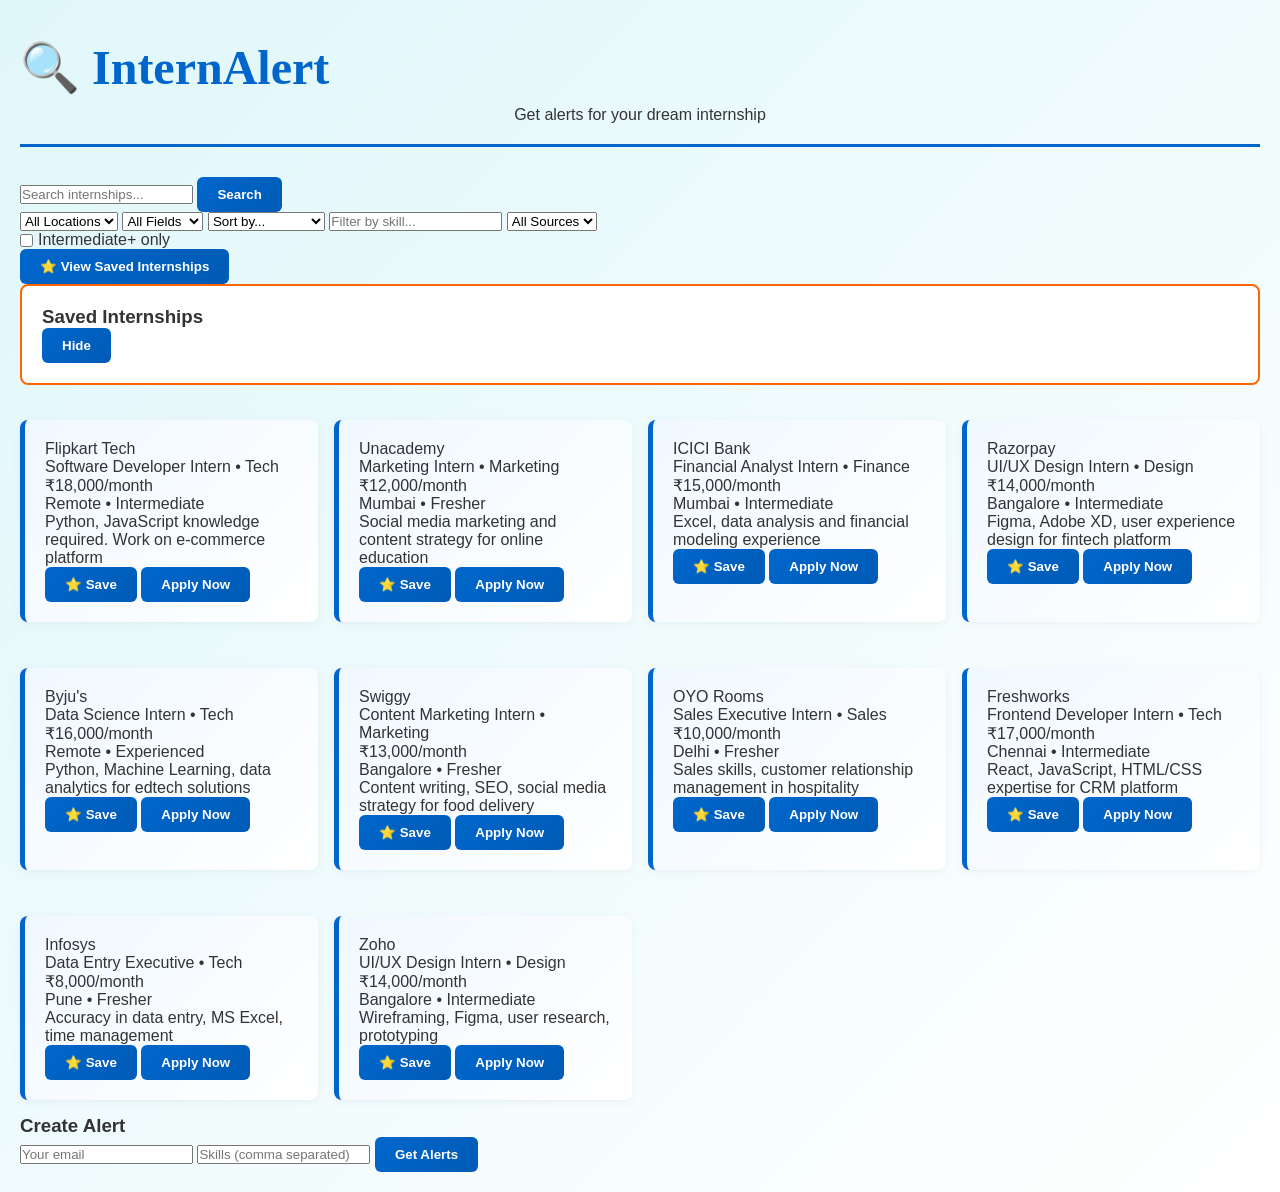
<file: index.html>
<!DOCTYPE html>
<html>
<head>
    <title>InternAlert - Find Internships</title>
    <link rel="stylesheet" href="style.css">
</head>
<body>
    <!-- Side Drawer Navigation -->
    <div id="sideDrawer" class="side-drawer" aria-hidden="true">
        <div class="mobile-menu">
            <button onclick="showSaved()">View Saved</button>
            <button onclick="toggleMenu()">Close Menu</button>
        </div>
    </div>

    <div class="container">
        <!-- Header with User Greeting -->
        <div class="header">
            <div style="display: flex; justify-content: space-between; align-items: center;">
                <h1>🔍 InternAlert</h1>
                <button class="hamburger" onclick="toggleMenu()">☰</button>
            </div>
            <p>Get alerts for your dream internship</p>
        </div>
        
        <!-- Search Bar -->
        <input type="text" id="search" placeholder="Search internships...">
        <button onclick="searchInternships()">Search</button>
        
        <!-- Filter & Sort Section -->
        <div class="filters">
            <select id="location">
                <option>All Locations</option>
                <option>Remote</option>
                <option>Mumbai</option>
                <option>Bangalore</option>
                <option>Delhi</option>
                <option>Chennai</option>
                <option>Pune</option>
            </select>
            
            <select id="field">
                <option>All Fields</option>
                <option>Tech</option>
                <option>Marketing</option>
                <option>Finance</option>
                <option>Design</option>
                <option>Sales</option>
            </select>

            <select id="sort">
                <option value="">Sort by...</option>
                <option value="stipendDesc">Highest Stipend</option>
                <option value="stipendAsc">Lowest Stipend</option>
                <option value="titleAsc">Title A-Z</option>
            </select>

            <input type="text" id="skillFilter" placeholder="Filter by skill...">
            
            <select id="sourceFilter">
                <option value="">All Sources</option>
                <option value="LinkedIn">LinkedIn</option>
                <option value="Indeed">Indeed</option>
            </select>

            <label style="display: flex; align-items: center; gap: 5px;">
                <input type="checkbox" id="intermediateOnly"> Intermediate+ only
            </label>
        </div>

        <!-- View Saved Button -->
        <button class="view-saved-btn" onclick="showSaved()">⭐ View Saved Internships</button>

        <!-- Saved Items (Hidden by default) -->
        <div id="bookmark-list" class="bookmark-list">
            <h3>Saved Internships</h3>
            <button onclick="hideSaved()">Hide</button>
            <div id="saved-items">
                <!-- Saved internships will appear here -->
            </div>
        </div>
        
        <!-- Internship List -->
        <div id="internship-list">
            <!-- Jobs will appear here -->
        </div>
        
        <!-- Alert Form -->
        <div class="alert-form">
            <h3>Create Alert</h3>
            <input type="email" id="email" placeholder="Your email">
            <input type="text" id="keywords" placeholder="Skills (comma separated)">
            <button onclick="createAlert()">Get Alerts</button>
        </div>
    </div>
    
    <script src="script.js"></script>
</body>
</html>
</file>
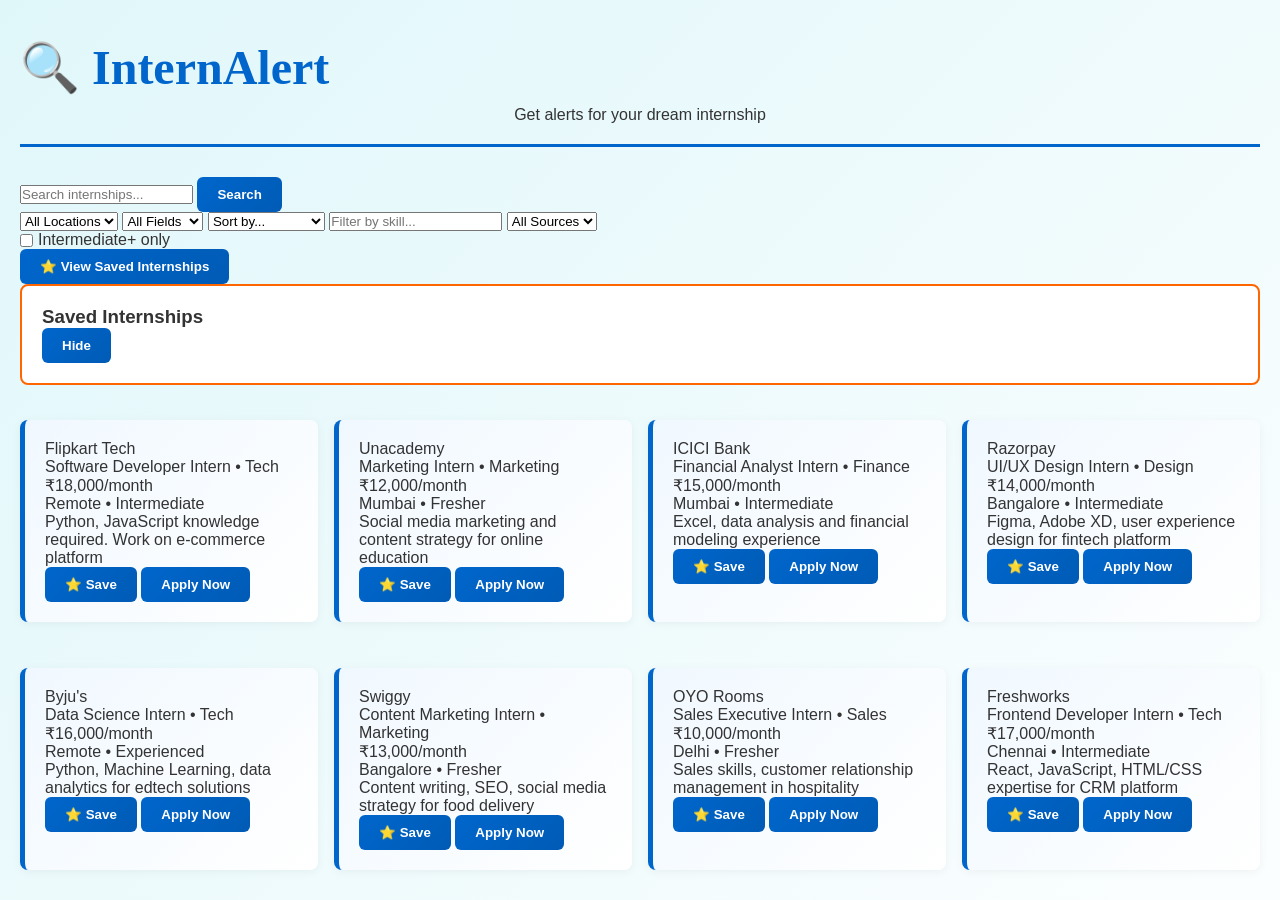
<file: application.html>
<!DOCTYPE html>
<html>
<head>
    <title>Apply for Internship</title>
    <link rel="stylesheet" href="style.css">
    <style>
        .application-container {
            max-width: 600px;
            margin: 40px auto;
            padding: 30px;
            background: white;
            border-radius: 10px;
            box-shadow: 0 2px 10px rgba(0,0,0,0.1);
        }
        .application-container h2 {
            color: #0066cc;
            margin-bottom: 10px;
        }
        .job-details {
            background: #f5f5f5;
            padding: 15px;
            border-radius: 8px;
            margin-bottom: 25px;
            border-left: 4px solid #0066cc;
        }
        .job-details p {
            margin: 5px 0;
            font-size: 0.95em;
        }
        .form-group {
            margin-bottom: 20px;
        }
        .form-group label {
            display: block;
            font-weight: 600;
            margin-bottom: 8px;
            color: #333;
        }
        .form-group input,
        .form-group textarea {
            width: 100%;
            padding: 12px;
            border: 1px solid #ddd;
            border-radius: 6px;
            font-family: 'Roboto', sans-serif;
            font-size: 1em;
        }
        .form-group textarea {
            resize: vertical;
            min-height: 150px;
        }
        .form-group input:focus,
        .form-group textarea:focus {
            outline: none;
            border-color: #0066cc;
            box-shadow: 0 0 0 3px rgba(0,102,204,0.1);
        }
        .form-actions {
            display: flex;
            gap: 10px;
            margin-top: 30px;
        }
        .btn-submit {
            flex: 1;
            padding: 12px 20px;
            background: #0066cc;
            color: white;
            border: none;
            border-radius: 6px;
            font-weight: 600;
            cursor: pointer;
            font-size: 1em;
        }
        .btn-submit:hover {
            background: #0052a3;
        }
        .btn-cancel {
            flex: 1;
            padding: 12px 20px;
            background: #f0f0f0;
            color: #333;
            border: 1px solid #ddd;
            border-radius: 6px;
            font-weight: 600;
            cursor: pointer;
            font-size: 1em;
        }
        .btn-cancel:hover {
            background: #e0e0e0;
        }
    </style>
</head>
<body>
    <div class="container">
        <div class="application-container">
            <h2>📝 Application Form</h2>
            
            <div class="job-details" id="jobDetails">
                <!-- Job details will be inserted here by JavaScript -->
            </div>

            <form onsubmit="handleSubmit(event)">
                <div class="form-group">
                    <label for="fullname">Full Name *</label>
                    <input type="text" id="fullname" placeholder="Your full name" required>
                </div>

                <div class="form-group">
                    <label for="email">Email Address *</label>
                    <input type="email" id="email" placeholder="your.email@example.com" required>
                </div>

                <div class="form-group">
                    <label for="phone">Phone Number *</label>
                    <input type="tel" id="phone" placeholder="+91 XXXXX XXXXX" required>
                </div>

                <div class="form-group">
                    <label for="resume">Resume / Cover Letter *</label>
                    <textarea id="resume" placeholder="Brief introduction and why you're interested in this position..." required></textarea>
                </div>

                <div class="form-actions">
                    <button type="submit" class="btn-submit">✓ Submit Application</button>
                    <button type="button" class="btn-cancel" onclick="goBack()">← Go Back</button>
                </div>
            </form>
        </div>
    </div>

    <script>
        // Load and display the job details
        window.onload = function() {
            const currentApp = JSON.parse(localStorage.getItem('currentApplication') || 'null');
            if (!currentApp) {
                alert('No internship selected. Redirecting...');
                window.location.href = 'index.html';
                return;
            }

            const jobDetails = document.getElementById('jobDetails');
            jobDetails.innerHTML = `
                <p><strong>${currentApp.company}</strong></p>
                <p>${currentApp.title}</p>
                <p>Stipend: ${currentApp.stipend}</p>
            `;
        };

        function handleSubmit(event) {
            event.preventDefault();
            
            const fullname = document.getElementById('fullname').value.trim();
            const email = document.getElementById('email').value.trim();
            const phone = document.getElementById('phone').value.trim();
            const resume = document.getElementById('resume').value.trim();

            if (!fullname || !email || !phone || !resume) {
                alert('Please fill in all required fields');
                return;
            }

            // Call the submission function from script.js
            submitApplicationFromForm(fullname, resume);
        }

        function goBack() {
            if (confirm('Are you sure? Your application will not be saved.')) {
                localStorage.removeItem('currentApplication');
                window.location.href = 'index.html';
            }
        }
    </script>
</body>
</html>
</file>
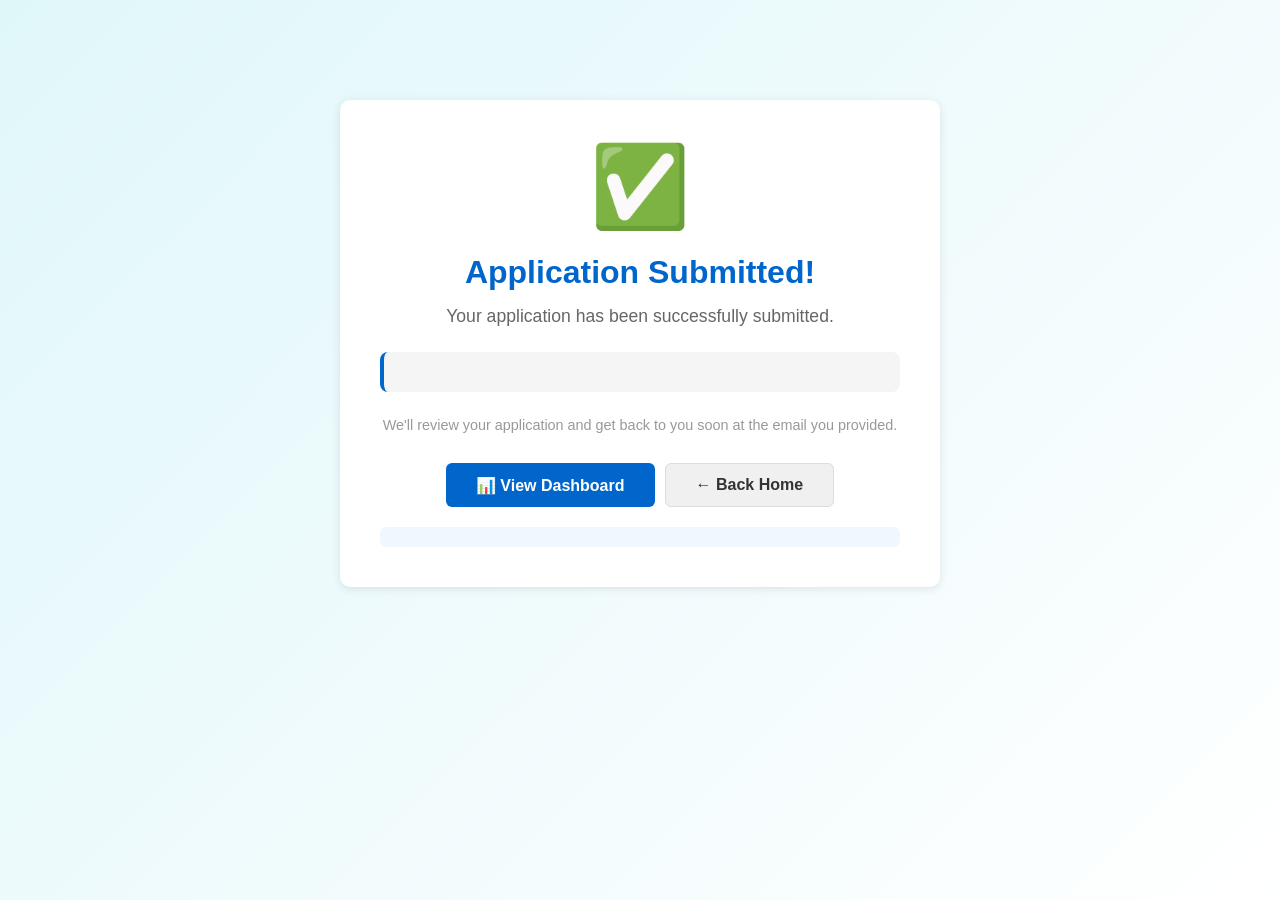
<file: application_submitted.html>
<!DOCTYPE html>
<html>
<head>
    <title>Application Submitted</title>
    <link rel="stylesheet" href="style.css">
    <style>
        .confirmation-container {
            max-width: 600px;
            margin: 80px auto;
            padding: 40px;
            background: white;
            border-radius: 10px;
            box-shadow: 0 2px 10px rgba(0,0,0,0.1);
            text-align: center;
        }
        .success-icon {
            font-size: 80px;
            margin-bottom: 20px;
            animation: scale-in 0.5s ease-out;
        }
        @keyframes scale-in {
            from {
                transform: scale(0);
                opacity: 0;
            }
            to {
                transform: scale(1);
                opacity: 1;
            }
        }
        .confirmation-container h2 {
            color: #0066cc;
            margin-bottom: 10px;
            font-size: 2em;
        }
        .confirmation-container p {
            color: #666;
            margin: 15px 0;
            font-size: 1.1em;
        }
        .app-summary {
            background: #f5f5f5;
            padding: 20px;
            border-radius: 8px;
            margin: 25px 0;
            text-align: left;
            border-left: 4px solid #0066cc;
        }
        .app-summary p {
            margin: 10px 0;
            text-align: left;
        }
        .app-summary strong {
            color: #0066cc;
        }
        .btn-group {
            display: flex;
            gap: 10px;
            margin-top: 30px;
            justify-content: center;
        }
        .btn-primary {
            padding: 12px 30px;
            background: #0066cc;
            color: white;
            border: none;
            border-radius: 6px;
            font-weight: 600;
            cursor: pointer;
            font-size: 1em;
        }
        .btn-primary:hover {
            background: #0052a3;
        }
        .btn-secondary {
            padding: 12px 30px;
            background: #f0f0f0;
            color: #333;
            border: 1px solid #ddd;
            border-radius: 6px;
            font-weight: 600;
            cursor: pointer;
            font-size: 1em;
        }
        .btn-secondary:hover {
            background: #e0e0e0;
        }
        .confirmation-id {
            color: #0066cc;
            font-weight: 600;
            font-size: 0.9em;
            margin-top: 20px;
            padding: 10px;
            background: #f0f8ff;
            border-radius: 6px;
        }
    </style>
</head>
<body>
    <div class="container">
        <div class="confirmation-container">
            <div class="success-icon">✅</div>
            
            <h2>Application Submitted!</h2>
            <p>Your application has been successfully submitted.</p>
            
            <div class="app-summary" id="appSummary">
                <!-- Application details will be inserted here -->
            </div>

            <p style="color: #999; font-size: 0.9em;">
                We'll review your application and get back to you soon at the email you provided.
            </p>

            <div class="btn-group">
                <button class="btn-primary" onclick="goToDashboard()">📊 View Dashboard</button>
                <button class="btn-secondary" onclick="backToHome()">← Back Home</button>
            </div>

            <div class="confirmation-id" id="refNumber">
                <!-- Reference number will be shown here -->
            </div>
        </div>
    </div>

    <script>
        window.onload = function() {
            const lastApp = JSON.parse(localStorage.getItem('lastSubmittedApplication') || 'null');
            
            if (lastApp) {
                const summary = document.getElementById('appSummary');
                const date = new Date(lastApp.appliedAt);
                const formattedDate = date.toLocaleDateString() + ' at ' + date.toLocaleTimeString();
                
                summary.innerHTML = `
                    <p><strong>Position:</strong> ${lastApp.title}</p>
                    <p><strong>Company:</strong> ${lastApp.company}</p>
                    <p><strong>Stipend:</strong> ${lastApp.stipend}</p>
                    <p><strong>Applied On:</strong> ${formattedDate}</p>
                    <p><strong>Status:</strong> <span style="color: #ff9800; font-weight: 600;">Pending</span></p>
                `;

                const refNumber = document.getElementById('refNumber');
                refNumber.innerHTML = `Reference ID: <strong>${lastApp.id}</strong> (Save this for future reference)`;
            }
        };

        function goToDashboard() {
            window.location.href = 'dashboard.html';
        }

        function backToHome() {
            window.location.href = 'index.html';
        }
    </script>
</body>
</html>
</file>
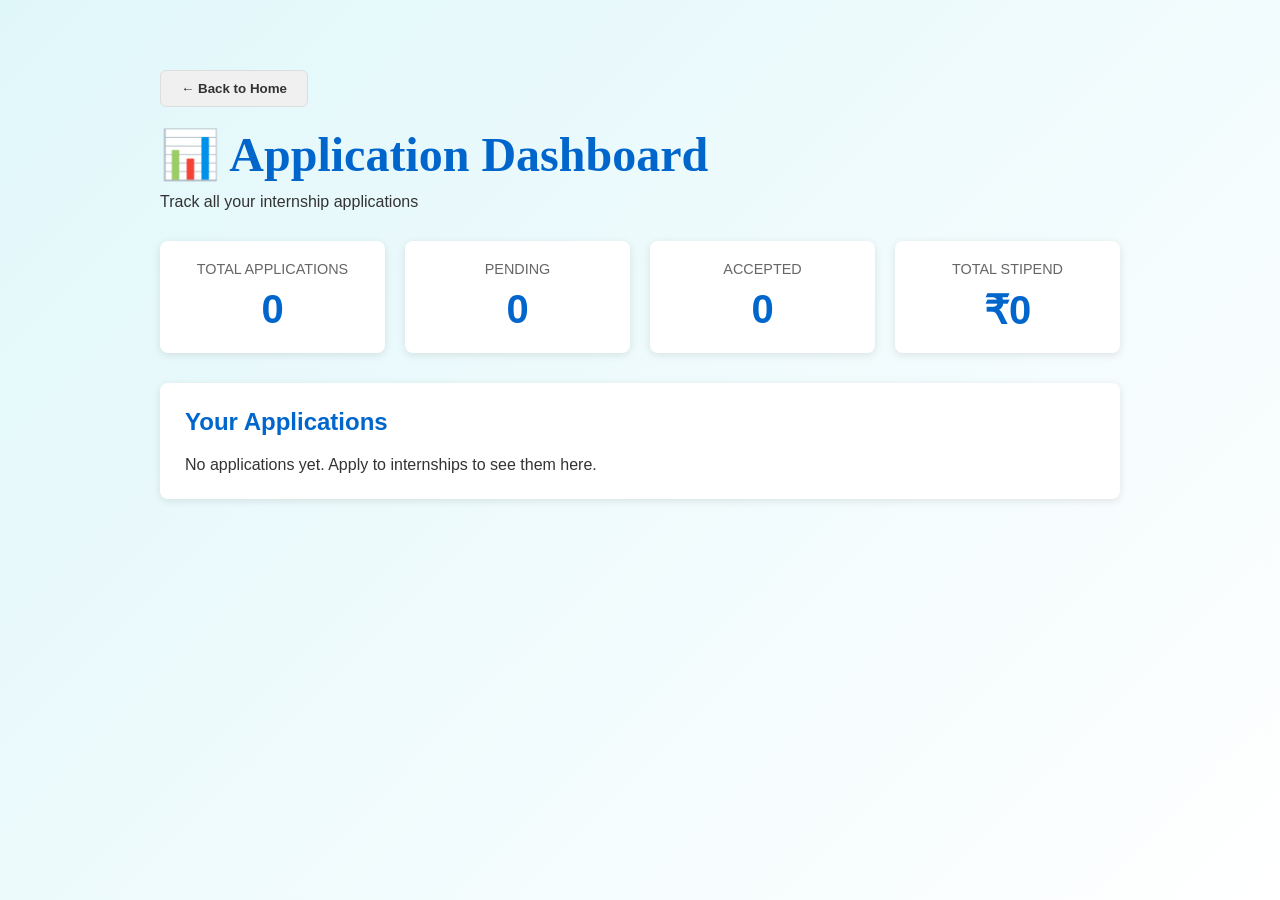
<file: dashboard.html>
<!DOCTYPE html>
<html>
<head>
    <title>Application Dashboard</title>
    <link rel="stylesheet" href="style.css">
    <style>
        .dashboard-container {
            max-width: 1000px;
            margin: 30px auto;
            padding: 20px;
        }
        .dashboard-header {
            margin-bottom: 30px;
        }
        .dashboard-header h1 {
            color: #0066cc;
            margin-bottom: 10px;
        }
        .dashboard-stats {
            display: grid;
            grid-template-columns: repeat(auto-fit, minmax(200px, 1fr));
            gap: 20px;
            margin-bottom: 30px;
        }
        .stat-card {
            background: white;
            padding: 20px;
            border-radius: 8px;
            box-shadow: 0 2px 8px rgba(0,0,0,0.1);
            text-align: center;
        }
        .stat-card h3 {
            color: #666;
            margin: 0 0 10px 0;
            font-size: 0.9em;
            text-transform: uppercase;
            font-weight: 500;
        }
        .stat-card .value {
            font-size: 2.5em;
            color: #0066cc;
            font-weight: bold;
        }
        .applications-section {
            background: white;
            padding: 25px;
            border-radius: 8px;
            box-shadow: 0 2px 8px rgba(0,0,0,0.1);
        }
        .applications-section h2 {
            color: #0066cc;
            margin-bottom: 20px;
        }
        .apps-table {
            width: 100%;
            border-collapse: collapse;
            margin-top: 15px;
        }
        .apps-table thead {
            background: #f5f5f5;
        }
        .apps-table th {
            padding: 12px;
            text-align: left;
            font-weight: 600;
            color: #333;
            border-bottom: 2px solid #ddd;
        }
        .apps-table td {
            padding: 12px;
            border-bottom: 1px solid #eee;
        }
        .apps-table tbody tr:hover {
            background: #f9f9f9;
        }
        .status-badge {
            padding: 6px 12px;
            border-radius: 20px;
            font-size: 0.85em;
            font-weight: 600;
        }
        .status-pending {
            background: #fff3cd;
            color: #856404;
        }
        .status-accepted {
            background: #d4edda;
            color: #155724;
        }
        .status-rejected {
            background: #f8d7da;
            color: #721c24;
        }
        .no-apps {
            padding: 40px 20px;
            text-align: center;
            color: #999;
        }
        .btn-back {
            display: inline-block;
            padding: 10px 20px;
            background: #f0f0f0;
            color: #333;
            border: 1px solid #ddd;
            border-radius: 6px;
            text-decoration: none;
            font-weight: 600;
            margin-bottom: 20px;
            cursor: pointer;
        }
        .btn-back:hover {
            background: #e0e0e0;
        }
    </style>
</head>
<body>
    <div class="container">
        <div class="dashboard-container">
            <button class="btn-back" onclick="window.location.href='index.html'">← Back to Home</button>
            
            <div class="dashboard-header">
                <h1>📊 Application Dashboard</h1>
                <p>Track all your internship applications</p>
            </div>

            <div class="dashboard-stats">
                <div class="stat-card">
                    <h3>Total Applications</h3>
                    <div class="value" id="totalApps">0</div>
                </div>
                <div class="stat-card">
                    <h3>Pending</h3>
                    <div class="value" id="pendingApps">0</div>
                </div>
                <div class="stat-card">
                    <h3>Accepted</h3>
                    <div class="value" id="acceptedApps">0</div>
                </div>
                <div class="stat-card">
                    <h3>Total Stipend</h3>
                    <div class="value" id="budgetTotal">₹0</div>
                </div>
            </div>

            <div class="applications-section">
                <h2>Your Applications</h2>
                <div id="applications-container">
                    <!-- Applications table will be rendered here -->
                </div>
            </div>
        </div>
    </div>

    <script src="script.js"></script>
    <script>
        window.onload = function() {
            renderDashboard();
            updateStats();
        };

        function updateStats() {
            const apps = getApplications();
            document.getElementById('totalApps').innerText = apps.length;
            
            const pending = apps.filter(a => a.status === 'Pending').length;
            document.getElementById('pendingApps').innerText = pending;
            
            const accepted = apps.filter(a => a.status === 'Accepted').length;
            document.getElementById('acceptedApps').innerText = accepted;
        }
    </script>
</body>
</html>
</file>
<file: style.css>
/* Reset */
* {
    margin: 0;
    padding: 0;
    box-sizing: border-box;
}

body {
    font-family: 'Roboto', sans-serif;
    background: linear-gradient(135deg, #e0f7fa 0%, #ffffff 100%);
    color: #333;
    padding: 20px;
    min-height: 100vh;
}

/* Topbar */
.topbar {
    display: flex;
    align-items: center;
    justify-content: space-between;
    gap: 10px;
    max-width: 900px;
    margin: 10px auto;
    padding: 10px 20px;
}

.logo-placeholder {
    font-weight: 700;
    color: #0066cc;
    font-size: 1.25em;
}

.login-btn {
    background: transparent;
    border: 2px solid #0066cc;
    color: #0066cc;
    padding: 8px 12px;
    border-radius: 6px;
    cursor: pointer;
    font-weight: 600;
}

.login-btn:hover {
    background: rgba(0,102,204,0.06);
}

/* Side Drawer */
.side-drawer {
    position: fixed;
    top: 0;
    left: -320px;
    width: 280px;
    height: 100%;
    background: #fff;
    box-shadow: 2px 0 12px rgba(0,0,0,0.15);
    z-index: 1200;
    transition: left 0.28s ease;
    padding: 20px;
}

.side-drawer.open {
    left: 0;
}

.mobile-menu {
    display: none;
    flex-direction: column;
    gap: 10px;
}

.mobile-menu a {
    text-decoration: none;
    color: #0066cc;
    font-weight: 600;
}

/* Header */
.header {
    text-align: center;
    margin: 20px 0 30px;
    border-bottom: 3px solid #0066cc;
    padding-bottom: 20px;
}

h1 {
    color: #0066cc;
    font-family: 'Playfair Display', serif;
    font-size: 3em;
    margin-bottom: 10px;
}

.tagline {
    color: #555;
    font-size: 1.1em;
}

.subtitle {
    color: #0066cc;
    font-weight: 600;
    font-size: 0.9em;
}

/* Internship Grid */
.internship-grid {
    display: grid;
    grid-template-columns: repeat(auto-fit, minmax(260px, 1fr));
    gap: 16px;
    margin-top: 10px;
}

/* Internship Card */
.internship-card {
    border-left: 5px solid #0066cc;
    padding: 20px;
    margin: 15px 0;
    border-radius: 8px;
    background: linear-gradient(135deg, #f0f8ff 0%, #fff 100%);
    transition: all 0.3s ease;
    box-shadow: 0 2px 10px rgba(0, 0, 0, 0.05);
}

.internship-card:hover {
    transform: translateY(-3px);
    box-shadow: 0 5px 20px rgba(255, 102, 0, 0.15);
}

.internship-card h3 {
    margin-bottom: 8px;
    color: #0066cc;
    font-size: 1.1em;
    font-weight: 700;
}

/* Bookmark Section */
#bookmark-list {
    background: #fff;
    border: 2px solid #ff6600;
    padding: 20px;
    border-radius: 8px;
    margin-bottom: 20px;
}

#saved-items .internship-card {
    border-left-color: #28a745;
}

/* Search */
.search-container {
    display: flex;
    gap: 10px;
    margin: 20px 0;
    flex-wrap: wrap;
}

.search-input {
    flex: 1;
    padding: 12px 15px;
    border: 2px solid #0066cc;
    border-radius: 8px;
    font-size: 16px;
}

.search-input:focus {
    outline: none;
    border-color: #005bb5;
}

/* Buttons */
button {
    background: linear-gradient(135deg, #0066cc, #005bb5);
    color: white;
    border: none;
    cursor: pointer;
    border-radius: 6px;
    padding: 10px 20px;
    font-weight: 600;
    transition: all 0.3s ease;
}

button:hover {
    transform: translateY(-2px);
}

/* Responsive */
.hamburger {
    font-size: 1.5em;
    cursor: pointer;
    display: none;
    margin-bottom: 10px;
}

@media (max-width: 600px) {
    .hamburger {
        display: block;
    }
}
</file>
